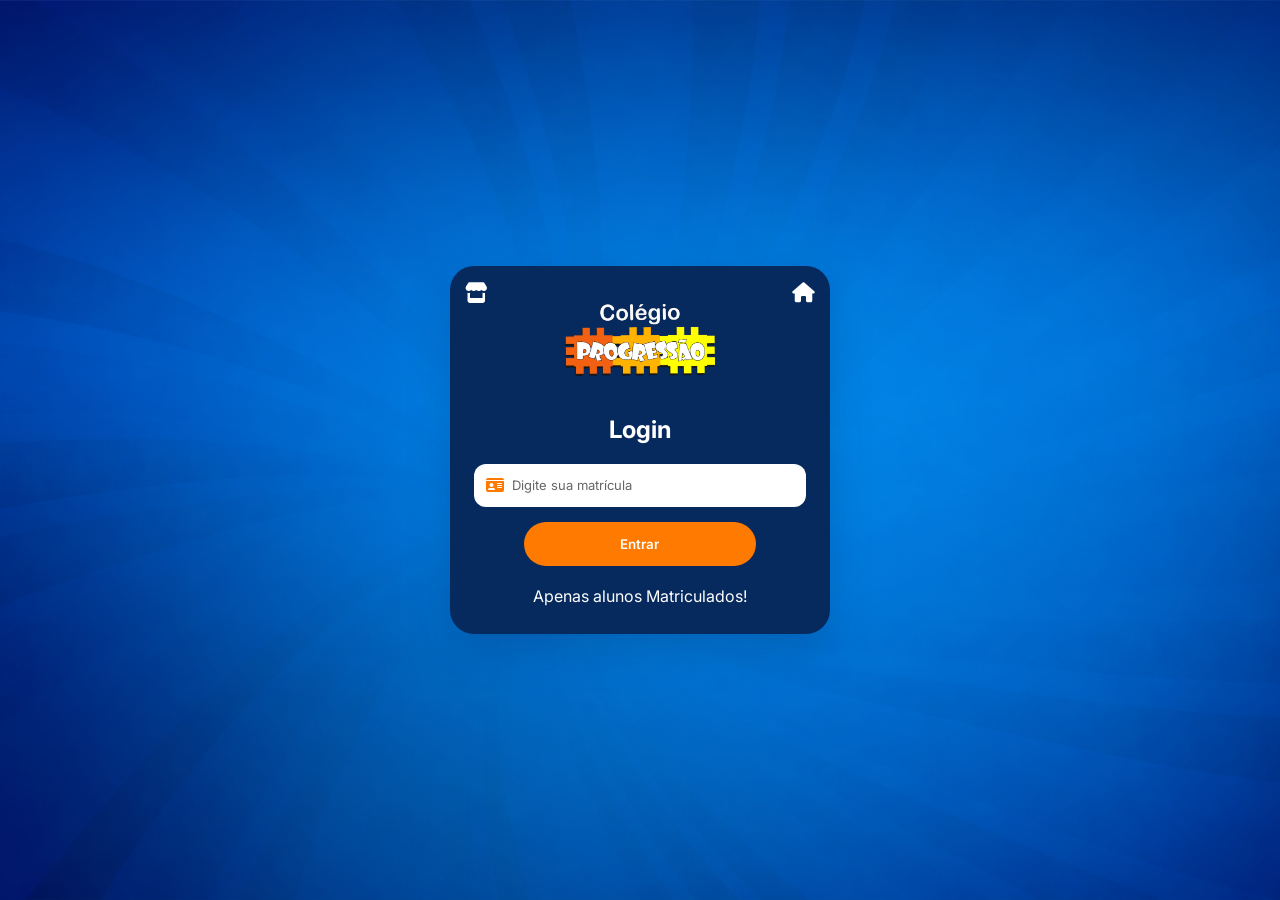
<file: LOJA/login.html>
<!DOCTYPE html>
<html lang="pt-br">
<head>
<meta charset="UTF-8">
<meta name="viewport" content="width=device-width, initial-scale=1.0">
<title>Login - Colégio Progressão</title>
<link rel="icon" href="logo-colegio.webp" sizes="32x32" />
<link rel="stylesheet" href="https://cdnjs.cloudflare.com/ajax/libs/font-awesome/6.5.0/css/all.min.css">
<link rel="preconnect" href="https://fonts.googleapis.com">
<link rel="preconnect" href="https://fonts.gstatic.com" crossorigin>
<link href="https://fonts.googleapis.com/css2?family=Inter:wght@400;500;600;700&display=swap" rel="stylesheet">

<style>
*{
  box-sizing:border-box;
}

body{
  margin:0;
  font-family: -apple-system, BlinkMacSystemFont, "Inter", "Segoe UI", Helvetica, Arial, sans-serif;
  background-color: #062A5E;
  background-image: url("fundo.webp");
  background-repeat: no-repeat;
  background-size: cover;
  background-position: center;
  background-attachment: fixed;
  min-height:100vh;
  display:flex;
  justify-content:center;
  align-items:center;
  padding:16px;
}

.box{
  position: relative;
  width: 90%;
  max-width: 380px;
  background:#062A5E;
  padding:36px 24px 28px;
  border-radius:24px;
  color:white;
  display:flex;
  flex-direction:column;
  gap:18px;
  box-shadow: 0 16px 40px rgba(6, 42, 94, 0.25);
}

/* BOTÃO HOME (direita) */
.fechar-login{
  position: absolute;
  top: 15px;
  right: 15px;
  font-size: 20px;
  cursor: pointer;
  color: #ffffff;
  transition: 0.2s;
}

.fechar-login:hover{
  color: #ff7a00;
  transform: scale(1.2);
}

/* BOTÃO LOJA (esquerda) */
.voltar-loja {
  position: absolute;
  top: 15px;
  left: 15px;
  font-size: 20px;
  cursor: pointer;
  color: #ffffff;
  transition: 0.2s;
}

.voltar-loja:hover {
  color: #ff7a00;
  transform: scale(1.2);
}

/* LOGO */
.logo{
  width:150px;
  margin:0 auto;
}

/* TITULO */
h2{
  text-align:center;
}

/* SEÇÕES */
.section{
  font-size:13px;
  font-weight:bold;
  opacity:0.85;
  margin-top:10px;
}

/* INPUT */
.input-group{
  position:relative;
  margin-top:20px;
}

.input-group i{
  position:absolute;
  left:12px;
  top:50%;
  transform:translateY(-50%);
}

.input-group input{
  width:100%;
  padding:14px 14px 14px 38px;
  border-radius:12px;
  border:none;
  outline:none;
}

/* LABEL ANIMADA */
.input-group label{
  position:absolute;
  left:38px;
  top:50%;
  transform:translateY(-50%);
  font-size:13px;
  color:#666;
  transition:0.3s;
  pointer-events:none;
}

.input-group input:focus + label,
.input-group input:not(:placeholder-shown) + label{
  top:-6px;
  font-size:11px;
  color:#0B3C8C;
  background:#fff;
  padding:0 5px;
  border-radius:5px;
}

/* ÍCONE */
.icon{
  position:absolute;
  left:12px;
  top:50%;
  transform:translateY(-50%);
  width:18px;
  height:18px;
  color:#ff7a00;
}

.input-group i {
  color: #ff7a00; /* já combina com seu tema */
  font-size: 16px;
}

/* BOTÃO */
button{
  width:70%;
  margin:15px auto 0;
  padding:14px;
  border:none;
  border-radius:980px;
  background:#ff7a00;
  color:#fff;
  font-weight:600;
  cursor:pointer;
  display:block;
  transition:0.2s;
  font-family: inherit;
}

button:hover{
  background: #e86e00;
}

/* TEXTO */
.link{
  text-align:center;
  margin-top:20px;
}

.hidden{
  display:none;
}

/* POPUP */
.popup{
  position:fixed;
  top:0;
  left:0;
  width:100%;
  height:100%;
  background:rgba(0,0,0,0.6);
  display:none;
  justify-content:center;
  align-items:center;
  z-index:9999;
}

.popup.show{
  display:flex;
}

.popup-box{
  background:white;
  padding:20px;
  border-radius:15px;
  text-align:center;
  width:90%;
  max-width:300px; /* 🔥 controla tamanho */
  animation:fadeIn 0.3s ease;
  box-shadow: 0 10px 30px rgba(0,0,0,0.3);
}

.popup-box p{
  margin-bottom:15px;
  font-weight:500;
  color:#333;
  font-size:14px;
  line-height:1.4;
  word-wrap: break-word; /* 🔥 evita quebrar layout */
}

.popup-box button{
  background:#0B3C8C;
  color:white;
  border:none;

  padding:8px 16px;
  border-radius:8px;

  cursor:pointer;
  font-size:13px;
}

.popup-box button:hover{
  background:#ff7a00;
}

/* ANIMAÇÃO */
@keyframes fadeIn{
  from{
    transform:scale(0.8);
    opacity:0;
  }
  to{
    transform:scale(1);
    opacity:1;
  }
}

/* 📱 RESPONSIVO */
@media (max-width: 480px){

  .box {
    padding: 25px 15px;
    gap: 15px;
    max-width: 309px;
  }

  .logo {
    width: 120px;
  }

  h2 {
    font-size: 18px;
  }

  .input-group input {
    padding: 12px 12px 12px 35px;
    font-size: 14px;
  }

  button {
    width: 100%;
    padding: 12px;
  }

  .fechar-login,
  .voltar-loja {
    font-size: 18px;
    top: 10px;
  }
}

/* 📱 CELULAR PEQUENO */
@media (max-width: 360px){

  .box {
    padding: 20px 10px;
  }

  .logo {
    width: 100px;
  }

  h2 {
    font-size: 16px;
  }

  .input-group input {
    font-size: 13px;
  }
}

</style>
</head>

<body>

<div class="box">

<img src="logo-colegio.webp" class="logo">

<!-- LOGIN -->
<div id="loginBox">
  <div class="voltar-loja" onclick="voltarLoja()">  <i class="fas fa-store"></i></div>
   <div class="fechar-login" onclick="voltarHome()"><i class="fas fa-home"></i></div>
<h2>Login</h2>

<div class="input-group">
<i class="fa-solid fa-id-card"></i>
  <input type="text" id="chaveLogin" placeholder=" ">
  <label>Digite sua matrícula</label>
</div>

<button onclick="login()">Entrar</button>

<div class="link" >Apenas alunos Matriculados!</div>
</div>

<!-- CADASTRO 
<div id="cadastroBox" class="hidden">

<h2>Cadastro</h2>

<div class="section">Responsável</div>

<div class="input-group">
    <svg class="icon" viewBox="0 0 24 24">
    <path fill="currentColor" d="M12 12c2.7 0 5-2.3 5-5s-2.3-5-5-5-5 2.3-5 5 2.3 5 5 5zm0 2c-3.3 0-10 1.7-10 5v3h20v-3c0-3.3-6.7-5-10-5z"/>
  </svg>
  <input type="text" id="nomeResp" placeholder=" ">
  <label>Nome do responsável</label>
</div>

<div class="input-group">
  <svg class="icon" viewBox="0 0 24 24">
    <path fill="currentColor" d="M2 4h20v16H2V4zm2 2v12h16V6H4zm2 2h6v2H6V8zm0 4h10v2H6v-2z"/>
  </svg>
  <input type="text" id="cpfResp" placeholder=" ">
  <label>CPF do responsável</label>
</div>

<div class="input-group">
  <svg class="icon" viewBox="0 0 24 24">
    <path fill="currentColor" d="M6.6 10.8c1.4 2.7 3.9 5.2 6.6 6.6l2.2-2.2c.3-.3.7-.4 1.1-.3 1.2.4 2.5.6 3.8.6.6 0 1 .4 1 1V20c0 .6-.4 1-1 1C10.3 21 3 13.7 3 4c0-.6.4-1 1-1h3.5c.6 0 1 .4 1 1 0 1.3.2 2.6.6 3.8.1.4 0 .8-.3 1.1l-2.2 2.2z"/>
  </svg>
  <input type="text" id="telResp" placeholder=" ">
  <label>Telefone</label>
</div>

<div class="section">Aluno</div>

<div class="input-group">
   <svg class="icon" viewBox="0 0 24 24">
    <path fill="currentColor" d="M12 3L1 9l11 6 9-4.9V17h2V9L12 3zm0 13L5 12v4c0 2.2 3.1 4 7 4s7-1.8 7-4v-4l-7 4z"/>
  </svg>
  <input type="text" id="nomeAluno" placeholder=" ">
  <label>Nome do aluno</label>
</div>

<div class="input-group">
  <svg class="icon" viewBox="0 0 24 24">
    <path fill="currentColor" d="M2 4h20v16H2V4zm2 2v12h16V6H4zm2 2h6v2H6V8zm0 4h10v2H6v-2z"/>
  </svg>
  <input type="text" id="matricula" placeholder=" ">
  <label>Matricula</label>
</div>



<button onclick="cadastrar()">Cadastrar</button>
<div class="link" onclick="mostrarLogin()">Voltar</div>

</div>

</div>
-->
<!-- 🔥 POPUP -->
<div id="popup" class="popup hidden">
  <div class="popup-box">
    <p id="popupMsg"></p>
    <button onclick="fecharPopup()">OK</button>
  </div>
</div>


<script>

// TROCA DE TELA
//function mostrarCadastro(){
//  document.getElementById("loginBox").classList.add("hidden");
//  document.getElementById("cadastroBox").classList.remove("hidden");
//}

/*
// CADASTRO
function cadastrar(){

  let nomeResp = document.getElementById("nomeResp").value;
  let cpfResp = document.getElementById("cpfResp").value;
  let telResp = document.getElementById("telResp").value;
  let nomeAluno = document.getElementById("nomeAluno").value;
  let matricula = document.getElementById("matricula").value;

  if(!nomeResp || !cpfResp || !telResp || !nomeAluno || !matricula){
    mostrarPopup("Preencha todos os campos!");
    return;
  }

  fetch(API_URL,{
    method:"POST",
    body:JSON.stringify({
      nomeResp,
      cpfResp,
      telResp,
      nomeAluno,
      matricula,
      chave: matricula
    })
  })
  .then(res => res.text())
  .then(()=>{
    mostrarPopup("Cadastro realizado!\nMatrícula: " + matricula);

    setTimeout(()=>{
      fecharPopup();
      mostrarLogin();
      document.getElementById("chaveLogin").value = matricula;
    },2000);
  })
  .catch(()=>{
    mostrarPopup("Erro ao cadastrar");
  });
}*/
function voltarHome(){
  window.location.href = "../index.html"; 
}

function voltarLoja(){
  window.location.href = "loja.html";
}

const API_URL = "https://script.google.com/macros/s/AKfycbxJhujz2_krlRSnduyOGzN5m8-SntIVtIg90QPodShBGMGCItcRrZQjBjvXU9HWGPWo/exec";

// 🔥 CONTROLE DE ENVIO
let carregando = false;

// 🔥 ENTER FUNCIONANDO
document.getElementById("chaveLogin").addEventListener("keydown", function(event){
  if(event.key === "Enter"){
    login();
  }
});

// POPUP
function mostrarPopup(msg){
  document.getElementById("popupMsg").innerHTML = msg;
  document.getElementById("popup").classList.add("show");
}

function fecharPopup(){
  document.getElementById("popup").classList.remove("show");
}

// LOGIN
function login(){

  if(carregando) return; // 🔥 evita spam
  carregando = true;

  let chave = document.getElementById("chaveLogin").value.trim();

  if(!chave){
    mostrarPopup("Digite sua matrícula!");
    carregando = false;
    return;
  }

  fetch(API_URL + "?chave=" + chave)
  .then(res => res.json())
  .then(data=>{

    console.log("RETORNO API:", data);

    if(data && data.existe){

      localStorage.setItem("logado","true");
      localStorage.setItem("chave", chave);

      if(data.nomeResp){
        localStorage.setItem("nomeResp", data.nomeResp);
      }
      window.location.href = "loja.html";
    }
    else{
mostrarPopup(`<span style="color:#0B3C8C;"><strong>Matrícula não localizada.</strong></span><br>
  <span style="color:#ff7a00;">Confira as informações digitadas...</span>
`);
      carregando = false;
    }
  })
  .catch(()=>{
    mostrarPopup("Erro ao conectar com servidor");
    carregando = false;
  });
}
</script>


</body>
</html>
</file>
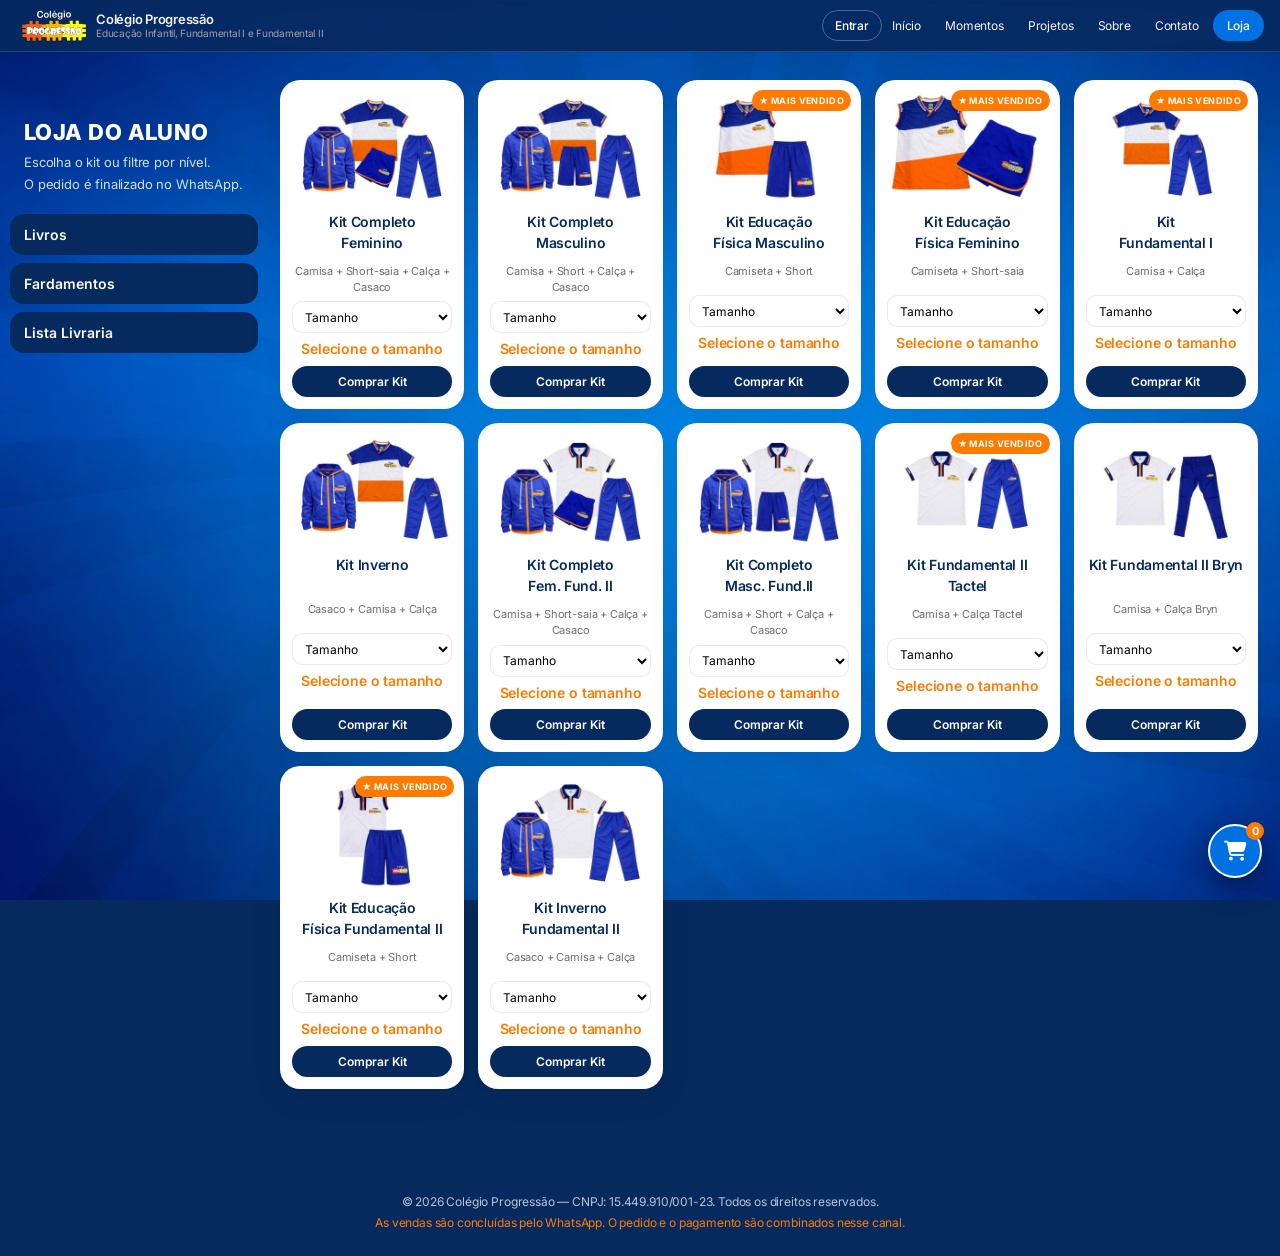
<file: LOJA/loja.html>
<!DOCTYPE html>
<html lang="pt-BR">
<head>
  <meta charset="UTF-8" />
  <meta name="viewport" content="width=device-width, initial-scale=1.0, viewport-fit=cover" />
  <title>Loja do Aluno | Colégio Progressão</title>
  <link rel="icon" href="logo-colegio.webp" sizes="32x32" />
  <link rel="preconnect" href="https://fonts.googleapis.com" />
  <link rel="preconnect" href="https://fonts.gstatic.com" crossorigin />
  <link href="https://fonts.googleapis.com/css2?family=Inter:wght@400;500;600;700;800&display=swap" rel="stylesheet" />
  <link rel="stylesheet" href="https://cdnjs.cloudflare.com/ajax/libs/font-awesome/6.5.0/css/all.min.css" />
  <link rel="stylesheet" href="loja.css?v=20260903v" />
</head>
<body>
  <header>
    <div class="logo-area">
      <a href="../index.html" class="logo">
        <img src="logo-colegio.webp" alt="Logo Colégio Progressão" />
      </a>
      <p class="titulo">
        Colégio Progressão <br />
        <span>Educação Infantil, Fundamental I e Fundamental II</span>
      </p>
    </div>

    <div class="header-actions">
      <a href="login.html" id="btnLoginHeader" class="btn-login-header">Entrar</a>
      <div id="perfilUsuario" class="perfil hidden">
        <span class="icone" aria-hidden="true">
          <svg viewBox="0 0 24 24" width="16" height="16" fill="white">
            <path d="M12 12c2.7 0 5-2.3 5-5s-2.3-5-5-5-5 2.3-5 5 2.3 5 5 5zm0 2c-3.3 0-10 1.7-10 5v3h20v-3c0-3.3-6.7-5-10-5z"/>
          </svg>
        </span>
        <span id="nomeUsuario"></span>
        <button type="button" class="btn-logout" onclick="logout()">Sair</button>
      </div>

      <button class="menu-toggle" id="menuToggle" type="button" aria-label="Abrir menu" aria-expanded="false" aria-controls="menu">
        <span></span>
        <span></span>
        <span></span>
      </button>
    </div>

    <nav class="menu" id="menu">
      <a href="../index.html"><i class="nav-icon fas fa-home"></i> Início</a>
      <a href="../index.html#galeria"><i class="nav-icon fa-solid fa-camera"></i> Momentos</a>
      <a href="../index.html#projetos"><i class="nav-icon fa-solid fa-diagram-project"></i> Projetos</a>
      <a href="../index.html#sobre"><i class="nav-icon fas fa-user"></i> Sobre</a>
      <a href="../index.html#contato"><i class="nav-icon fas fa-envelope"></i> Contato</a>
      <a href="loja.html" class="btn-loja-nav"><i class="nav-icon fas fa-store"></i> Loja</a>
    </nav>
  </header>

  <div id="btnCarrinhoTopo" class="icone-carrinho" aria-label="Abrir carrinho">
    <i class="fa fa-shopping-cart"></i>
    <span id="contadorCarrinho" class="contador">0</span>
  </div>

  <main class="container">
    <div class="layout-loja">
      <aside class="menu-lateral">
        <p class="loja-kicker">LOJA DO ALUNO</p>
        <p class="loja-intro">Escolha o kit ou filtre por nível. <span class="loja-intro-whats">O pedido é finalizado no WhatsApp.</span></p>

        <button class="aba-btn" type="button" onclick="abrirAba('livros', event)">Livros</button>
        <div class="filtros filtros-livros">
          <button type="button" onclick="filtrarLivros('infantil')">Infantil</button>
          <button type="button" onclick="filtrarLivros('fund1')">Fundamental I</button>
          <button type="button" onclick="filtrarLivros('fund2')">Fundamental II</button>
        </div>

        <button class="aba-btn" type="button" onclick="abrirAba('fardamentos', event)">Fardamentos</button>
        <div class="filtros filtros-fardamentos">
          <button type="button" onclick="filtrarFardamento('infantil')">Infantil</button>
          <button type="button" onclick="filtrarFardamento('fund1')">Fundamental I</button>
          <button type="button" onclick="filtrarFardamento('fund2')">Fundamental II</button>
        </div>

        <button class="aba-btn" type="button" onclick="abrirAba('lista-materiais', event)">Lista Livraria</button>
        <div class="filtros filtros-lista">
          <button type="button" onclick="filtrarListas('infantil')">Infantil</button>
          <button type="button" onclick="filtrarListas('fund1')">Fundamental I</button>
          <button type="button" onclick="filtrarListas('fund2')">Fundamental II</button>
        </div>
      </aside>

      <div class="conteudo-direita">
        <div id="areaKits" class="area-kits"></div>
        <div class="aba conteudo-livros">
          <div class="grid-livro" id="gridLivros"></div>
        </div>
        <div class="aba conteudo-fardamentos">
          <div class="grid-fardamento" id="gridFardamentos"></div>
        </div>
        <div class="aba conteudo-listas">
          <div id="gridListas" class="grid-listas"></div>
        </div>
      </div>
    </div>
  </main>

  <div id="carrinho" class="carrinho">
    <h3>Carrinho</h3>
    <div id="itensCarrinho"></div>
    <div id="totalCarrinho"></div>
    <div class="botoes-carrinho">
      <button id="btnWhatsCarrinho" class="btn-whats" type="button">Pagar no WhatsApp</button>
      <button id="btnCartao" class="btn-cartao" type="button">Pagar no cartão</button>
    </div>
  </div>

  <div id="mensagem" class="mensagem">Item adicionado</div>

  <div id="popup" class="popup">
    <div class="popup-box">
      <p id="popupMsg"></p>
      <button type="button" onclick="fecharPopup()">OK</button>
    </div>
  </div>

  <div id="toast" class="toast"></div>

  <footer class="rodape">
    <p>© 2026 Colégio Progressão — CNPJ: 15.449.910/001-23. Todos os direitos reservados.</p>
    <p>As vendas são concluídas pelo WhatsApp. O pedido e o pagamento são combinados nesse canal.</p>
  </footer>

  <script src="loja.js?v=20260903tactel"></script>
</body>
</html>
</file>
<file: LOJA/loja.css>
:root {
  --bg: #f5f5f7;
  --surface: #ffffff;
  --text: #1d1d1f;
  --muted: #6e6e73;
  --line: rgba(0, 0, 0, 0.08);
  --blue: #0071e3;
  --navy: #062A5E;
  --accent: #ff7a00;
  --header: 52px;
  --radius: 20px;
  --shadow: 0 8px 32px rgba(0, 0, 0, 0.08);
}

* {
  margin: 0;
  padding: 0;
  box-sizing: border-box;
}

html, body {
  overflow-x: hidden;
}

html {
  height: 100%;
  -webkit-text-size-adjust: 100%;
}

body {
  min-height: 100%;
  display: flex;
  flex-direction: column;
  font-family: -apple-system, BlinkMacSystemFont, "Inter", "Segoe UI", Helvetica, Arial, sans-serif;
  background-color: #062A5E;
  background-image: url("fundo.webp");
  background-repeat: no-repeat;
  background-size: cover;
  background-position: center;
  background-attachment: fixed;
  color: var(--text);
  line-height: 1.47;
  letter-spacing: -0.01em;
  padding-top: var(--header);
}

body.menu-open {
  overflow: hidden;
}

img {
  max-width: 100%;
  display: block;
}

a {
  color: inherit;
}

button, a, input, select {
  -webkit-tap-highlight-color: transparent;
}

main {
  flex: 1;
}

/* Header */
header {
  position: fixed;
  top: 0;
  left: 0;
  width: 100%;
  height: var(--header);
  display: flex;
  align-items: center;
  justify-content: space-between;
  padding: 0 16px 0 22px;
  z-index: 9000;
  background: rgba(6, 42, 94, 0.94);
  backdrop-filter: saturate(180%) blur(20px);
  -webkit-backdrop-filter: saturate(180%) blur(20px);
  border-bottom: 1px solid rgba(255, 255, 255, 0.12);
}

.logo-area {
  display: flex;
  align-items: center;
  gap: 10px;
  min-width: 0;
}

.logo img {
  height: 32px;
  width: auto;
}

.titulo {
  font-size: 13px;
  line-height: 1.2;
  color: #f5f5f7;
  font-weight: 600;
  letter-spacing: -0.02em;
}

.titulo span {
  display: block;
  font-size: 10px;
  font-weight: 400;
  color: #a1a1a6;
}

.header-actions {
  display: flex;
  align-items: center;
  gap: 8px;
  margin-left: auto;
  flex-shrink: 0;
}

.menu {
  display: flex;
  align-items: center;
  flex-wrap: nowrap;
  gap: 4px;
}

.menu a {
  text-decoration: none;
  color: #f5f5f7;
  font-size: 12px;
  font-weight: 400;
  padding: 6px 10px;
  border-radius: 980px;
  transition: color 0.2s, background 0.2s;
  white-space: nowrap;
}

.menu a:hover {
  color: #fff;
  background: rgba(255, 255, 255, 0.08);
}

.nav-icon {
  display: none;
}

.btn-loja-nav {
  background: var(--blue) !important;
  color: #fff !important;
  font-weight: 500 !important;
  padding: 7px 14px !important;
}

.menu-toggle {
  display: none;
  flex-direction: column;
  justify-content: center;
  gap: 6px;
  background: none;
  border: none;
  cursor: pointer;
  z-index: 9200;
  width: 44px;
  height: 44px;
  align-items: center;
  flex-shrink: 0;
  padding: 0;
}

.menu-toggle span {
  display: block;
  width: 22px;
  height: 2px;
  background: #f5f5f7;
  border-radius: 2px;
  transition: transform 0.25s ease, opacity 0.25s ease;
  transform-origin: center;
}

.menu-toggle.active span:nth-child(1) {
  transform: translateY(8px) rotate(45deg);
}

.menu-toggle.active span:nth-child(2) {
  opacity: 0;
}

.menu-toggle.active span:nth-child(3) {
  transform: translateY(-8px) rotate(-45deg);
}

.btn-login-header {
  color: #fff;
  text-decoration: none;
  font-size: 12px;
  font-weight: 500;
  padding: 6px 12px;
  border-radius: 980px;
  border: 1px solid rgba(255, 255, 255, 0.28);
}

.btn-login-header.hidden {
  display: none;
}

.perfil {
  display: flex;
  align-items: center;
  gap: 8px;
  background: rgba(255, 255, 255, 0.1);
  padding: 4px 6px 4px 8px;
  border-radius: 980px;
  font-size: 12px;
  color: #fff;
  white-space: nowrap;
}

.perfil.hidden {
  display: none;
}

.icone {
  display: flex;
  align-items: center;
  justify-content: center;
  width: 26px;
  height: 26px;
  border-radius: 50%;
  background: var(--accent);
  flex-shrink: 0;
}

#nomeUsuario {
  max-width: 140px;
  overflow: hidden;
  text-overflow: ellipsis;
}

.btn-logout {
  margin: 0;
  padding: 5px 10px;
  background: var(--accent);
  color: #fff;
  border: none;
  border-radius: 980px;
  font-weight: 600;
  font-size: 11px;
  cursor: pointer;
}

.btn-logout:hover {
  background: #e86e00;
}

/* Page */
.container {
  padding: 28px 22px 80px 10px;
  max-width: none;
  margin: 0;
  width: 100%;
}

.layout-loja {
  display: flex;
  gap: 22px;
  align-items: flex-start;
}

.menu-lateral {
  width: 248px;
  flex-shrink: 0;
  display: flex;
  flex-direction: column;
  align-items: stretch;
  gap: 8px;
  position: sticky;
  top: calc(var(--header) + 16px);
  padding-left: 0;
}

.loja-kicker {
  font-size: 22px;
  letter-spacing: 0.02em;
  text-transform: uppercase;
  color: #fff;
  font-weight: 800;
  line-height: 1.15;
  white-space: nowrap;
  width: 100%;
  text-align: left;
  padding: 0 14px;
  box-sizing: border-box;
}

.loja-intro {
  font-size: 13px;
  color: rgba(255, 255, 255, 0.82);
  margin: 0 0 12px;
  line-height: 1.4;
  width: 100%;
  text-align: left;
  padding: 0 14px;
  box-sizing: border-box;
}

.loja-intro-whats {
  display: block;
  margin-top: 4px;
}

.aba-btn {
  width: 100%;
  padding: 12px 14px;
  border: none;
  border-radius: 14px;
  background: var(--navy);
  color: #fff;
  cursor: pointer;
  text-align: left;
  font-weight: 600;
  font-size: 14px;
  font-family: inherit;
  transition: background 0.2s;
}

.aba-btn:hover,
.aba-btn.active {
  background: var(--accent);
}

.filtros {
  display: none;
  flex-direction: column;
  gap: 6px;
  padding: 0 0 8px 4px;
}

.filtros.ativo {
  display: flex;
}

.filtros button {
  padding: 9px 12px;
  border: none;
  border-radius: 980px;
  background: #fff;
  cursor: pointer;
  text-align: center;
  font-size: 13px;
  font-family: inherit;
  color: var(--navy);
  font-weight: 500;
  box-shadow: 0 1px 0 var(--line);
}

.filtros button:hover {
  background: #fff;
}

.conteudo-direita {
  flex: 1;
  min-width: 0;
}

.aba {
  display: none;
}

.aba.ativa {
  display: block;
}

.grid-livro,
.grid-fardamento,
.grid-listas,
.area-kits {
  display: grid;
  grid-template-columns: repeat(auto-fill, minmax(168px, 1fr));
  gap: 14px;
}

.cardlivros,
.cardfardamento,
.cardlista,
.cardkit {
  position: relative;
  cursor: pointer;
  border-radius: var(--radius);
  overflow: hidden;
  padding: 12px;
  background: var(--surface);
  box-shadow: var(--shadow);
  display: flex;
  flex-direction: column;
  min-height: 240px;
  gap: 6px;
  color: var(--text);
  transition: transform 0.2s, box-shadow 0.2s;
}

@media (hover: hover) and (pointer: fine) {
  .cardlivros:hover,
  .cardfardamento:hover,
  .cardlista:hover,
  .cardkit:hover {
    transform: translateY(-4px);
    box-shadow: 0 16px 40px rgba(6, 42, 94, 0.12);
  }
}

.cardlivros img,
.cardfardamento img,
.cardlista img,
.cardkit img {
  width: 100%;
  height: 110px;
  object-fit: cover;
  border-radius: 12px;
  background: #fff;
}

.cardfardamento img,
.cardlista img {
  object-fit: contain;
}

.cardlivros h3,
.cardfardamento h3,
.cardlista h3,
.cardkit h3 {
  text-align: center;
  font-size: 14px;
  font-weight: 600;
  letter-spacing: -0.02em;
  margin: 4px 0;
  min-height: 36px;
  color: var(--navy);
}

.cardlivros p,
.cardfardamento p,
.cardlista p,
.cardkit p {
  text-align: center;
  font-size: 14px;
  font-weight: 600;
  margin: 0;
  color: var(--accent);
}

.cardlivros small,
.cardfardamento small,
.cardlista small,
.cardkit small {
  font-size: 11px;
  text-align: center;
  color: var(--muted);
  min-height: 26px;
}

.btn-download,
.btn-add {
  margin-top: auto;
  background: var(--navy);
  color: #fff;
  padding: 8px 10px;
  border: none;
  border-radius: 980px;
  cursor: pointer;
  font-weight: 600;
  font-size: 12px;
  font-family: inherit;
  text-align: center;
  text-decoration: none;
  display: block;
  transition: background 0.2s;
}

.btn-download:hover,
.btn-add:hover {
  background: var(--accent);
  transform: none;
}

.preco,
.precoLivro {
  color: var(--navy);
  font-weight: 600;
  font-size: 13px;
}

.cardkit select,
.cardfardamento select,
.cardlivros select {
  width: 100%;
  height: 32px;
  padding: 4px 8px;
  font-size: 12px;
  border-radius: 10px;
  border: 1px solid var(--line);
  background: #fff;
  font-family: inherit;
}

input[type="number"] {
  width: 56px;
  margin: 4px auto 0;
  border-radius: 10px;
  border: 1px solid var(--line);
  padding: 6px;
  font-size: 13px;
  display: block;
}

.tag-vendido {
  position: absolute;
  top: 10px;
  right: 10px;
  background: var(--accent);
  color: #fff;
  font-size: 9px;
  letter-spacing: 0.04em;
  padding: 4px 7px;
  border-radius: 980px;
  font-weight: 700;
}

.icone-carrinho {
  position: fixed;
  bottom: 22px;
  right: 18px;
  width: 54px;
  height: 54px;
  background: var(--blue);
  color: #fff;
  display: flex;
  align-items: center;
  justify-content: center;
  border-radius: 50%;
  cursor: pointer;
  font-size: 20px;
  border: 2px solid #fff;
  box-shadow: 0 10px 28px rgba(0, 0, 0, 0.35);
  z-index: 8000;
}

.icone-carrinho:hover {
  transform: scale(1.05);
  color: #fff;
}

.contador {
  position: absolute;
  top: -4px;
  right: -4px;
  background: var(--accent);
  color: #fff;
  font-size: 11px;
  font-weight: 700;
  min-width: 18px;
  height: 18px;
  padding: 0 5px;
  border-radius: 980px;
  display: flex;
  align-items: center;
  justify-content: center;
}

.icone-carrinho.pulse {
  animation: pulse 0.3s ease;
}

@keyframes pulse {
  50% { transform: scale(1.12); }
}

.fly-item {
  position: fixed;
  width: 60px;
  height: 60px;
  pointer-events: none;
  z-index: 99999;
  transition: all 0.8s cubic-bezier(.5, -0.5, .5, 1.5);
  border-radius: 12px;
}

.carrinho {
  display: none;
  position: fixed;
  top: calc(var(--header) + 12px);
  right: 16px;
  width: 380px;
  max-width: calc(100vw - 24px);
  max-height: calc(100dvh - var(--header) - 28px);
  flex-direction: column;
  background: #ffffff;
  padding: 18px;
  border-radius: 22px;
  z-index: 9100;
  border: 1px solid rgba(6, 42, 94, 0.12);
  box-shadow: 0 24px 60px rgba(0, 0, 0, 0.45);
  isolation: isolate;
}

.carrinho h3 {
  color: var(--navy);
  text-align: left;
  font-size: 18px;
  letter-spacing: -0.03em;
  margin: 0 0 12px;
}

.itensCarrinhoItem {
  margin-bottom: 12px;
  border-bottom: 1px solid var(--line);
  padding-bottom: 12px;
}

.topoItem {
  display: flex;
  align-items: center;
  gap: 10px;
}

.topoItem img {
  width: 64px;
  height: 64px;
  object-fit: cover;
  border-radius: 12px;
  flex-shrink: 0;
}

#itensCarrinho {
  overflow-y: auto;
  max-height: 42vh;
}

.qtdItem {
  font-size: 12px;
  color: var(--muted);
}

.nomeItem {
  font-size: 14px;
  font-weight: 600;
  color: var(--navy);
}

.precoItem {
  font-weight: 600;
  color: var(--accent);
}

.removerItem {
  background: #fff;
  color: #d70015;
  border: 1px solid rgba(215, 0, 21, 0.25);
  padding: 6px 8px;
  border-radius: 980px;
  cursor: pointer;
  margin-left: auto;
  font-size: 11px;
  font-weight: 600;
  white-space: nowrap;
}

#totalCarrinho {
  font-size: 16px;
  font-weight: 700;
  color: var(--navy);
  margin-top: 10px;
  text-align: right;
}

.botoes-carrinho {
  display: flex;
  flex-direction: column;
  gap: 8px;
  margin-top: 12px;
}

.botoes-carrinho button {
  width: 100%;
  padding: 12px;
  border: none;
  border-radius: 980px;
  cursor: pointer;
  font-weight: 600;
  font-family: inherit;
  font-size: 14px;
}

.btn-whats {
  background: #25D366;
  color: #fff;
}

.btn-cartao {
  background: #ececef;
  color: var(--muted);
  cursor: not-allowed;
  opacity: 1;
}

.mensagem {
  display: none;
  position: fixed;
  top: calc(var(--header) + 12px);
  left: 50%;
  transform: translateX(-50%);
  background: var(--navy);
  color: #fff;
  padding: 10px 18px;
  border-radius: 980px;
  font-weight: 600;
  font-size: 13px;
  z-index: 99999;
}

.popup {
  position: fixed;
  inset: 0;
  background: rgba(0, 0, 0, 0.45);
  display: none;
  justify-content: center;
  align-items: center;
  z-index: 12000;
  padding: 20px;
}

.popup.show {
  display: flex;
}

.popup-box {
  background: #fff;
  padding: 24px 20px;
  border-radius: 22px;
  text-align: center;
  width: 280px;
}

.popup-box p {
  margin-bottom: 16px;
  color: var(--navy);
  font-weight: 600;
}

.popup-box button {
  background: var(--navy);
  color: #fff;
  border: none;
  padding: 10px 22px;
  border-radius: 980px;
  cursor: pointer;
  font-weight: 600;
}

.toast {
  position: fixed;
  bottom: 90px;
  right: 18px;
  background: #fff;
  color: var(--navy);
  padding: 14px 18px;
  border-radius: 16px;
  font-size: 14px;
  opacity: 0;
  transform: translateY(12px);
  transition: all 0.3s ease;
  z-index: 9999;
  max-width: 280px;
  box-shadow: var(--shadow);
  pointer-events: none;
}

.toast.show {
  opacity: 1;
  transform: translateY(0);
}

.rodape {
  background: var(--navy);
  padding: 20px 22px calc(20px + env(safe-area-inset-bottom));
  font-size: 12px;
  text-align: center;
  margin-top: auto;
}

.rodape p {
  color: rgba(255, 255, 255, 0.72);
  margin: 4px 0;
}

.rodape p:last-child {
  color: var(--accent);
}

@media (max-width: 1024px) {
  header {
    backdrop-filter: none;
    -webkit-backdrop-filter: none;
    background: var(--navy);
  }

  .titulo span {
    display: none;
  }

  .logo-area {
    flex: 1;
    min-width: 0;
  }

  .menu-toggle {
    display: flex;
  }

  .menu {
    position: fixed;
    top: var(--header);
    left: 0;
    right: 0;
    bottom: 0;
    width: 100%;
    height: calc(100dvh - var(--header));
    background: var(--navy);
    flex-direction: column;
    align-items: stretch;
    justify-content: flex-start;
    gap: 0;
    padding: 8px 22px calc(28px + env(safe-area-inset-bottom));
    transform: translateX(100%);
    pointer-events: none;
    transition: transform 0.3s ease;
    overflow-y: auto;
    z-index: 9100;
  }

  .menu.active {
    transform: translateX(0);
    pointer-events: auto;
  }

  .menu a {
    font-size: 20px;
    font-weight: 600;
    min-height: 52px;
    display: flex;
    align-items: center;
    padding: 14px 4px;
    border-bottom: 1px solid rgba(255, 255, 255, 0.1);
    border-radius: 0;
    white-space: normal;
  }

  .menu a .nav-icon {
    display: inline-flex;
    width: 22px;
    font-size: 16px;
    margin-right: 12px;
    color: var(--accent);
  }

  .btn-loja-nav {
    margin-top: 24px;
    justify-content: center;
    border-radius: 980px !important;
    border-bottom: none !important;
    font-size: 17px !important;
    min-height: 48px;
  }

  #nomeUsuario {
    max-width: 72px;
  }
}

@media (max-width: 768px) {
  body {
    background-attachment: scroll;
  }

  .container {
    padding: 20px 16px 80px;
  }

  .layout-loja {
    flex-direction: column;
  }

  .menu-lateral {
    width: 100%;
    position: static;
  }

  .loja-kicker {
    display: block;
    width: 100%;
    text-align: center;
    padding: 0;
  }

  .loja-intro {
    text-align: left;
    padding: 0 14px;
  }

  .grid-livro,
  .grid-fardamento,
  .grid-listas,
  .area-kits {
    grid-template-columns: repeat(2, 1fr);
    gap: 10px;
  }

  .cardlivros,
  .cardfardamento,
  .cardlista,
  .cardkit {
    min-height: 0;
    padding: 10px;
    border-radius: 16px;
  }

  .cardlivros img,
  .cardfardamento img,
  .cardlista img,
  .cardkit img {
    height: 88px;
  }

  .carrinho {
    top: auto;
    bottom: 0;
    right: 0;
    left: 0;
    width: 100%;
    max-width: none;
    border-radius: 22px 22px 0 0;
    max-height: 78dvh;
  }
}

@media (max-width: 360px) {
  .grid-livro,
  .grid-fardamento,
  .grid-listas,
  .area-kits {
    grid-template-columns: 1fr;
  }
}
</file>
